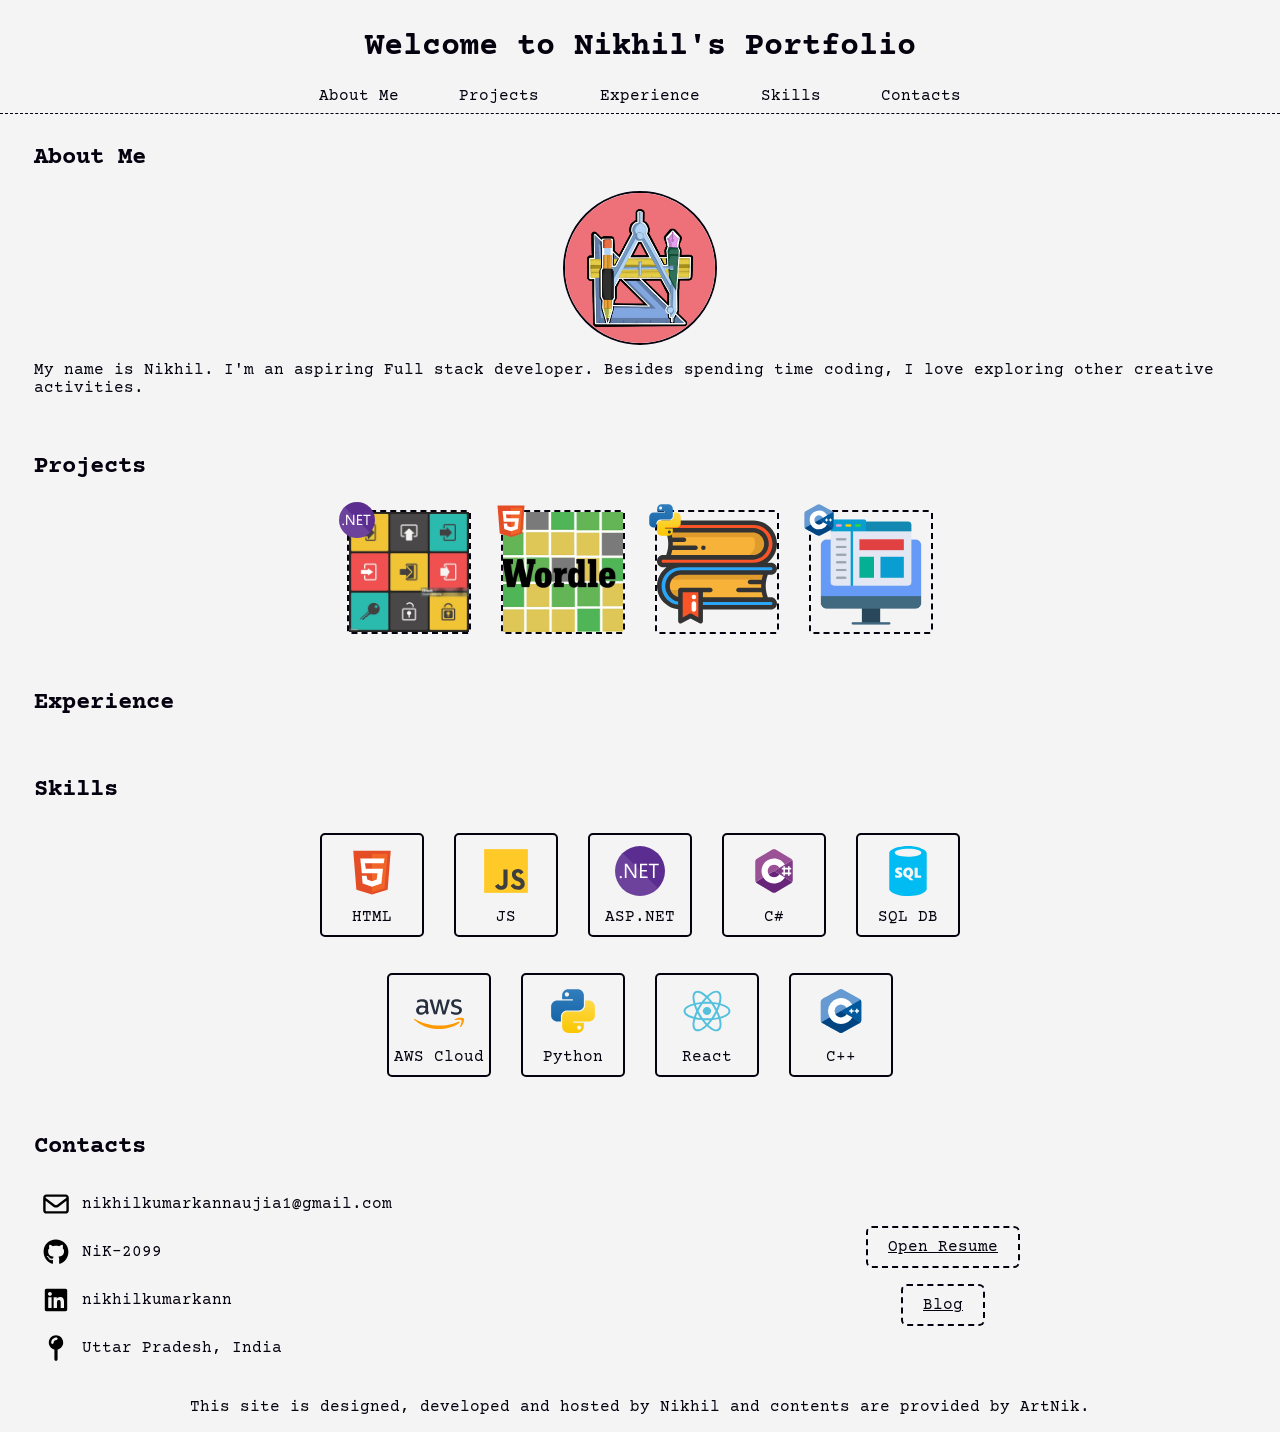
<file: index.html>
<!DOCTYPE html>
<html lang="en">
<link rel="icon" type="image/jpeg" href="resources/logo6.webp">

<head>
    <meta charset="UTF-8">
    <meta name="viewport" content="width=device-width, initial-scale=1.0">
    <title>Nikhil Portfolio</title>
    <link rel="stylesheet" href="https://cdnjs.cloudflare.com/ajax/libs/font-awesome/6.4.0/css/all.min.css">

    <style>
        @import url('https://fonts.googleapis.com/css2?family=Courier+Prime:ital,wght@0,400;0,700;1,400;1,700&display=swap');

        :root {
            --background: #f4f4f4;
            --text: #05010f;
        }

        body {
            font-family: 'Courier Prime', monospace;
            background-color: var(--background);
            color: var(--text);
            margin: 0;
            padding: 0;
        }

        /* Header/Navbar */
        header {
            text-align: center;
            padding: 0.5rem;
            border-bottom: 1px dashed var(--text);
        }

        header nav a {
            margin: 2%;
            color: var(--text);
            text-decoration: none;
        }

        /* Sections: AboutMe, Projects, Experience, Skills, Contacts */
        section {
            border: 2px dotted var(--background);
            padding: 0.5rem 2em;
        }

        section:hover {
            transition: 0.3s;
            border: 2px dotted var(--text);
        }

        /* Container */
        .container {
            max-width: 700px;
            align-items: center;
            gap: 10px;
            margin: auto;
            display: flex;
            flex-wrap: wrap;
            justify-content: center;
            align-items: flex-center;
        }

        /* Profile Image */
        .profile {
            width: 150px;
            height: 150px;
            border-radius: 50%;
            overflow: hidden;
            display: block;
            margin: 0 auto;
            border: 2px solid var(--text);
        }

        /* Project Section */
        /* Main project box */
        .box {
            margin: 10px;
            position: relative;
            border: 2px dashed var(--text);
            margin-bottom: 1rem;
            padding: 0;
            width: 120px;
            aspect-ratio: 1 / 1;
            transition: 0.3s;
            border-radius: 3px;
            /* background-color: #05010f; */
        }

        .box:hover {
            transition: 0.3s;
            border: 2px solid var(--text);
        }

        /* Main image */
        .img {
            width: 100%;
            height: 100%;
            object-fit: cover;
            display: block;
        }

        /* Small overlay box */
        .support-box {
            position: absolute;
            top: -10px;
            left: -10px;
            width: 30%;
            height: 30%;
            display: flex;
            justify-content: center;
            align-items: center;
            overflow: hidden;
        }

        /* Small image inside overlay */
        .support-img {
            width: 100%;
            height: auto;
            object-fit: cover;
        }

        /* Skills Section */
        /* Skill Box (1:1 Ratio) */
        .skill-box {
            width: 100px;
            gap: 10px;
            aspect-ratio: 1 / 1;
            border: 2px solid var(--text);
            border-radius: 5px;
            display: flex;
            flex-direction: column;
            align-items: center;
            justify-content: center;
            transition: transform 0.3s ease, box-shadow 0.3s ease;
        }

        /* Hover Effect */
        .skill-box:hover {
            transform: translateY(-6px);
            box-shadow: 0 10px 25px rgba(0, 0, 0, 0.12);
        }

        /* Circle */
        .skill-circle {
            margin: 2px;
            width: 50%;
            height: 50%;
            border-radius: 50%;
            /* border: 1px solid var(--text); */
            /* overflow: hidden; */
            display: flex;
            align-items: center;
            justify-content: center;
        }

        /* Text */
        .skill-box p {
            margin: 0;
            text-align: center;
        }

        /* Contact Section */
        .contact-container {
            display: flex;
            flex-wrap: wrap;
        }

        .left-container,
        .right-container {
            flex: 1;
            margin: auto;
            padding: 0 0.5%;
            display: flex;
            flex-direction: column;

        }

        /* Contact box */
        .contact-box {
            margin: 0.5rem 0;
            align-items: center;
            display: flex;
            gap: 10px;
        }

        /* Contact image */
        .contact-box img {
            width: 2rem;
            height: 2rem;
            object-fit: cover;
            display: block;
        }

        /* Contact links */
        .contact-box a {
            text-decoration: none;
            color: var(--text);
        }

        /* Contact Buttons */
        .btn {
            margin: 0.5rem auto;
            color: var(--text);
            padding: 10px 20px;
            border: 2px dashed var(--text);
            border-radius: 6px;
            cursor: pointer;
        }

        footer {
            padding: 0 2em;
            text-align: center;
        }

        /* Responsive Adjustments */
        @media (max-width: 768px) {

            body {
                font-size: small;
            }

            .box {
                width: 80px;
            }
        }

        @media (max-width: 480px) {

            h1,
            h2 {
                margin: 5px;
                font-size: large;
            }

            body {
                font-size: smaller;
            }

            section {
                padding: 2%;
            }

            .box {
                width: 60px;
                margin: 5px;
            }
        }
    </style>
</head>

<body>
    <!-- Header Section -->
    <header>
        <h1>Welcome to Nikhil's Portfolio</h1>
        <nav>
            <a href="#about-me" target="_self">About Me</a>
            <a href="#projects" target="_self">Projects</a>
            <a href="#experience" target="_self">Experience</a>
            <a href="#skills" target="_self">Skills</a>
            <a href="#contacts" target="_self">Contacts</a>
        </nav>
    </header>

    <!-- Main Section -->
    <main>
        <!-- About-me Section -->
        <section id="about-me">
            <h2>About Me</h2>
            <img src="resources/logo6.webp" alt="ArtNik PFP" class="profile">
            <p>My name is Nikhil. I'm an aspiring Full stack developer. Besides spending time coding, I love exploring
                other creative activities.</p>
        </section>

        <!-- Projects Section -->
        <section id="projects">
            <h2>Projects</h2>
            <div class="container">
                <div class="box">
                    <a href="https://github.com/NiK-2099/appraisal-system-dotnet">
                        <img class="img" src="resources/appraisal-system.webp" alt="Project Image 1">
                    </a>
                    <div class="support-box">
                        <img class="support-img" src="resources/dotnet-svgrepo-com.svg" alt="Language Image 1">
                    </div>
                </div>

                <div class="box">
                    <a href="https://github.com/NiK-2099/wordle-game-js">
                        <img class="img" src="resources/wordle-logo.webp" alt="Project Image 2">
                    </a>
                    <div class="support-box">
                        <img class="support-img" src="resources/html-5-svgrepo-com.svg" alt="Language Image 2">
                    </div>
                </div>

                <div class="box">
                    <a href="https://github.com/NiK-2099/my-library-django">
                        <img class="img" src="resources/library.svg" alt="Project Image 3">
                    </a>
                    <div class="support-box">
                        <img class="support-img" src="resources/python-svgrepo-com.svg" alt="Language Image 3">
                    </div>
                </div>

                <div class="box">
                    <a href="https://github.com/NiK-2099/Login-Page">
                        <img class="img" src="resources/login-icon.webp" alt="Project Image 4">
                    </a>
                    <div class="support-box">
                        <img class="support-img" src="resources/cpp3-svgrepo-com.svg" alt="Language Image 4">
                    </div>
                </div>

            </div>
        </section>

        <!-- Experience Section -->
        <section id="experience">
            <h2>Experience</h2>
        </section>

        <!-- Skills Section -->
        <section id="skills">
            <h2>Skills</h2>

            <div class="container skill-container">
                <div class="box skill-box">
                    <div class="skill-circle">
                        <img class="img" src="resources/html-5-svgrepo-com.svg" alt="HTML">
                    </div>
                    <p>HTML</p>
                </div>

                <div class="box skill-box">
                    <div class="skill-circle">
                        <img class="img" src="resources/js-svgrepo-com.svg" alt="JavaScript">
                    </div>
                    <p>JS</p>
                </div>

                <div class="box skill-box">
                    <div class="skill-circle">
                        <img class="img" src="resources/dotnet-svgrepo-com.svg" alt="DotNet">
                    </div>
                    <p>ASP.NET</p>
                </div>

                <div class="box skill-box">
                    <div class="skill-circle">
                        <img class="img" src="resources/csharp-svgrepo-com.svg" alt="CSharp">
                    </div>
                    <p>C#</p>
                </div>

                <div class="box skill-box">
                    <div class="skill-circle">
                        <img class="img" src="resources/sql-database-generic-svgrepo-com.svg" alt="Project Image 4">
                    </div>
                    <p>SQL DB</p>
                </div>

                <div class="box skill-box">
                    <div class="skill-circle">
                        <img class="img" src="resources/aws-svgrepo-com.svg" alt="Project Image 4">
                    </div>
                    <p>AWS Cloud</p>
                </div>

                <div class="box skill-box">
                    <div class="skill-circle">
                        <img class="img" src="resources/python-svgrepo-com.svg" alt="Project Image 4">
                    </div>
                    <p>Python</p>
                </div>

                <div class="box skill-box">
                    <div class="skill-circle">
                        <img class="img" src="resources/react-svgrepo-com.svg" alt="Project Image 4">
                    </div>
                    <p>React</p>
                </div>

                <div class="box skill-box">
                    <div class="skill-circle">
                        <img class="img" src="resources/cpp3-svgrepo-com.svg" alt="Project Image 4">
                    </div>
                    <p>C++</p>
                </div>
            </div>
        </section>

        <!-- Contacts Section -->
        <section id="contacts">
            <h2>Contacts</h2>
            <div class="contact-container">
                <div class="left-container">
                    <div class="contact-box">
                        <img class="contact-img" src="resources/envelope-regular-full.svg" alt="email-icon">
                        <a href="mailto:nikhilkumarkannaujia1@gmail.com" target="_blank">
                            nikhilkumarkannaujia1@gmail.com</a>
                    </div>
                    <div class="contact-box">
                        <img class="contact-img" src="resources/github-brands-solid-full.svg" alt="git-icon">
                        <a href="https://github.com/NiK-2099" target="_blank">
                            NiK-2099</a>
                    </div>
                    <div class="contact-box">
                        <img class="contact-img" src="resources/linkedin-brands-solid-full.svg" alt="linkedIn-icon">
                        <a href="https://www.linkedin.com/in/nikhilkumarkann" target="_blank">
                            nikhilkumarkann
                        </a>

                    </div>
                    <div class="contact-box">
                        <img class="contact-img" src="resources/map-pin-solid-full.svg" alt="pin-icon">
                        Uttar Pradesh, India
                    </div>
                </div>
                <div class="right-container">
                    <a href="resources/Resume-Nikhil-Kumar.pdf" target="_blank" class="btn">
                        Open Resume
                    </a>
                    <a href="blog-url-goes-here" target="_blank" class="btn">
                        Blog
                    </a>
                </div>
            </div>
        </section>
    </main>

</body>

<!-- Footer Section -->
<footer>
    <p>
        This site is designed, developed and hosted by Nikhil and contents are provided by ArtNik.
    </p>
</footer>

</html>
</file>
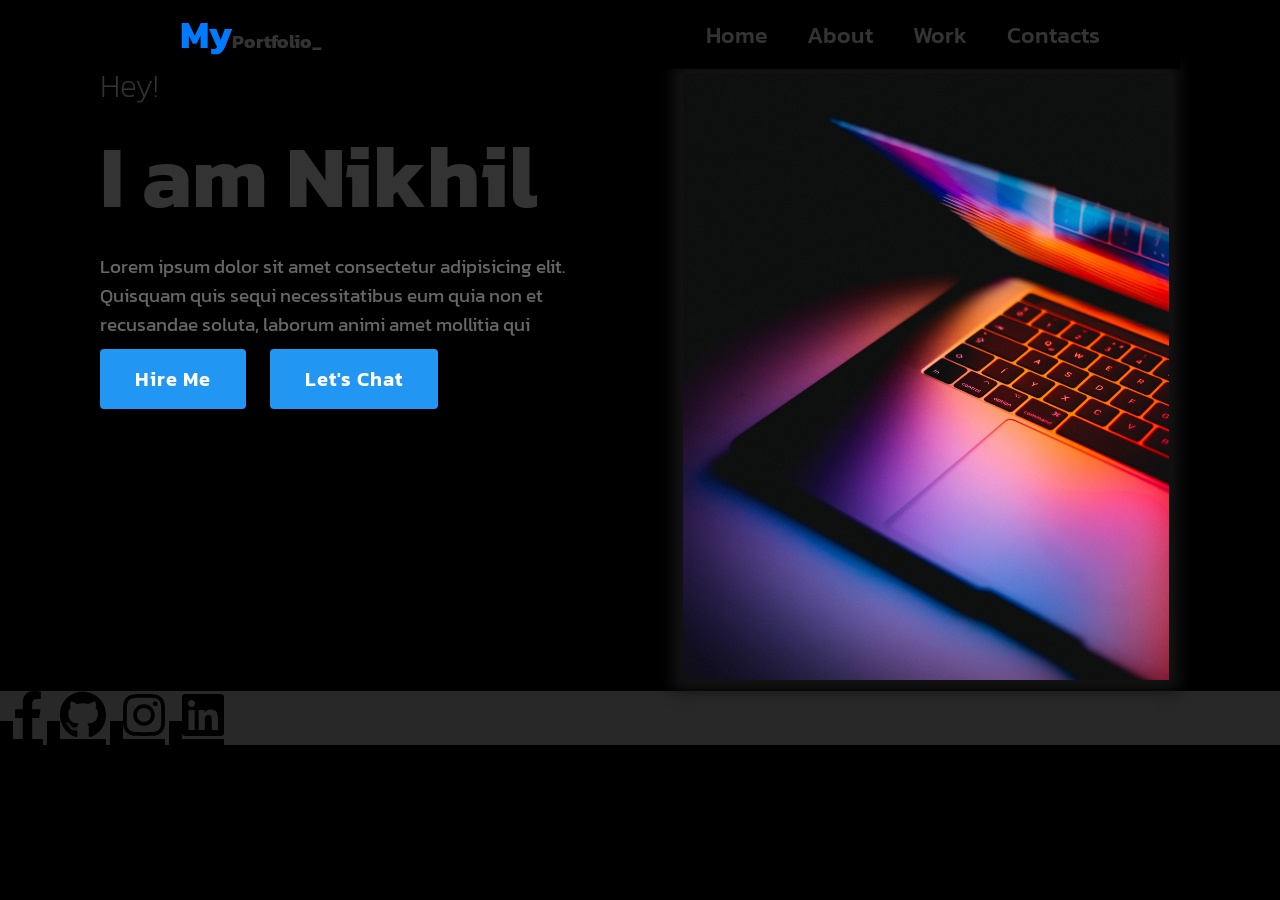
<file: index_alt.html>
<!DOCTYPE html>
<html lang="en">
<head>
    <meta charset="UTF-8">
    <meta http-equiv="X-UA-Compatible" content="IE=edge">
    <meta name="viewport" content="width=device-width, initial-scale=1.0">
    <title>Portfolio</title>
    <link rel="stylesheet" href="style_alt.css">
</head>
<body>
    <section class="banner">
        <header>
            <a href="#" class="logo"><span>My</span>Portfolio_</a>
            <ul>
                <li><a href="#">Home</a></li>
                <li><a href="#">About</a></li>
                <li><a href="#">Work</a></li>
                <li><a href="#">Contacts</a></li>
            </ul>
        </header>

        <div class="wrapper">
            <div class="contents">
                <h3>Hey!</h3>
                <h2>I am <span id="text">Nikhil</span></h2>
                <p>Lorem ipsum dolor sit amet consectetur adipisicing elit. Quisquam quis sequi necessitatibus eum quia non et recusandae soluta, laborum animi amet mollitia qui</p>
                <button>Hire Me</button>
                <button class="chat">Let's Chat</button>
            </div>
            <div class="hero"></div>
        </div>
                
    </section>
    <footer>
        <div class="contacts">
            <a href=""><img src="images/facebook-f.svg" alt="Facebook"></a></li>
            <a href=""><img src="images/github.svg" alt="GitHub"></a></li>
            <a href=""><img src="images/instagram.svg" alt="Instagram"></a></li>
            <a href=""><img src="images/linkedin.svg" alt="LinkedIn"></a></li>
        </div>
    </footer>
</body>
</html>
</file>
<file: style_alt.css>
@import url('https://fonts.googleapis.com/css2?family=Kanit:ital@1&display=swap');

* {
    margin: 0;
    padding: 0;
    box-sizing: border-box;
    font-family: 'Kanit', sans-serif;
    background-color: black;
}

html, body {
    height: 100%;
    width: 100%;
}
.banner {
    position: relative;
    display: flex;
    justify-content: space-btween;
    align-items: center;
    min-height: 100hv;
    margin: 0 100px; 
    background-color:  #000;
    transform: 0.5;
}

header {
    position: absolute;
    left: 0;
    top: 0;
    width: 100%;
    padding: 10px 80px;
    display: flex;
    justify-content: space-between;
    align-items: center;
    background-color: rgb(0, 0, 0);
    /* margin-bottom: 10px; */
    /* margin-bottom: 10px; */
    height: 69px;
}

header .logo {
    color: #333;
    font-size: 1.2em;
    font-weight: 700;
    text-decoration: none;
    transition: 0.5s;
    background-color: rgb(0, 0, 0);
}

header .logo :hover {
    color: rgb(255, 0, 0);
    font-size: 210%;
    transition: 0.2s;
}

header .logo span {
    font-size: 200%;
    color:#007bff;
    transition: 0.5s;
    background-color: black;
}

header ul {
    display: flex;
    gap: 40px;
    background-color: black;
}
header ul :hover {
    color: red;
    font-size: 130%
}

header ul li {
    font-size: 170%;
    text-decoration: none;
    font-weight: 500;
    font-size: 1.2rem;
    color: #333;
    transition: 0.2s;
    list-style: none;
    background-color: black;
}

header ul li a {
    font-size: 120%;
    text-decoration: none;
    color: #333;
    transition: 0.5s;
    list-style: none;
    background-color: black;
}

.wrapper
{
    margin-top: 62px;
    max-height: 30%;
}
.contents
{
    /* position: relative;
    max-width: 700px;
    z-index: 10; */
    max-width: 50%;
    float: left;
    overflow: hidden;
}

.contents h3
{
    font-size: 2em;
    color: #333;
    font-weight: 200;
    transition: 0.5s;
}

.contents h2
{
    font-size: 5.5em;
    color: #333;
    font-weight: 700;
    transition: 0.5s;
    text-decoration: #2196f3;
}
.contents h3 span
{
    color: red;

}

.contents p
{
    font-size: 1.2em;
    color: #666;
    margin: 10px 0;
}

.contents button
{
    position: relative;
    background: #2196f3;
    color: white;
    border: none;
    outline: none;
    padding: 15px 35px;
    font-size: 1.25em;
    letter-spacing: 0.05em;
    margin-right: 20px;
    border-radius: 4px;
    font-weight: 600;
    cursor: pointer;
    transition: 0.5s; 
}

.contents button .chat
{
    background-color: transparent;
    color: #333;
}

.hero {
    content:url(images/andras-vas-Bd7gNnWJBkU-unsplash.jpg);
    max-width: 45%;
    background: #141414;
    box-shadow: 0 0 15px 10px #141414;
    margin: 1%;
    float: right;
}

footer
{
    background-color: #333;
}

/* ul li
{
    background-color: grey;
    display: inline-block;

} */

.contacts
{
    background-color: rgb(40, 40, 40);
    text-decoration: none;
    /* margin-top: 2%; */
}

.contacts a:link
{
    text-decoration: none;
    padding-left: 1%;
    background-color: rgb(40, 40, 40)
}
.contacts img
{
    width: auto;
    height: 3rem;
    list-style: none; 
    background-color: rgb(40, 40, 40);
}
</file>
